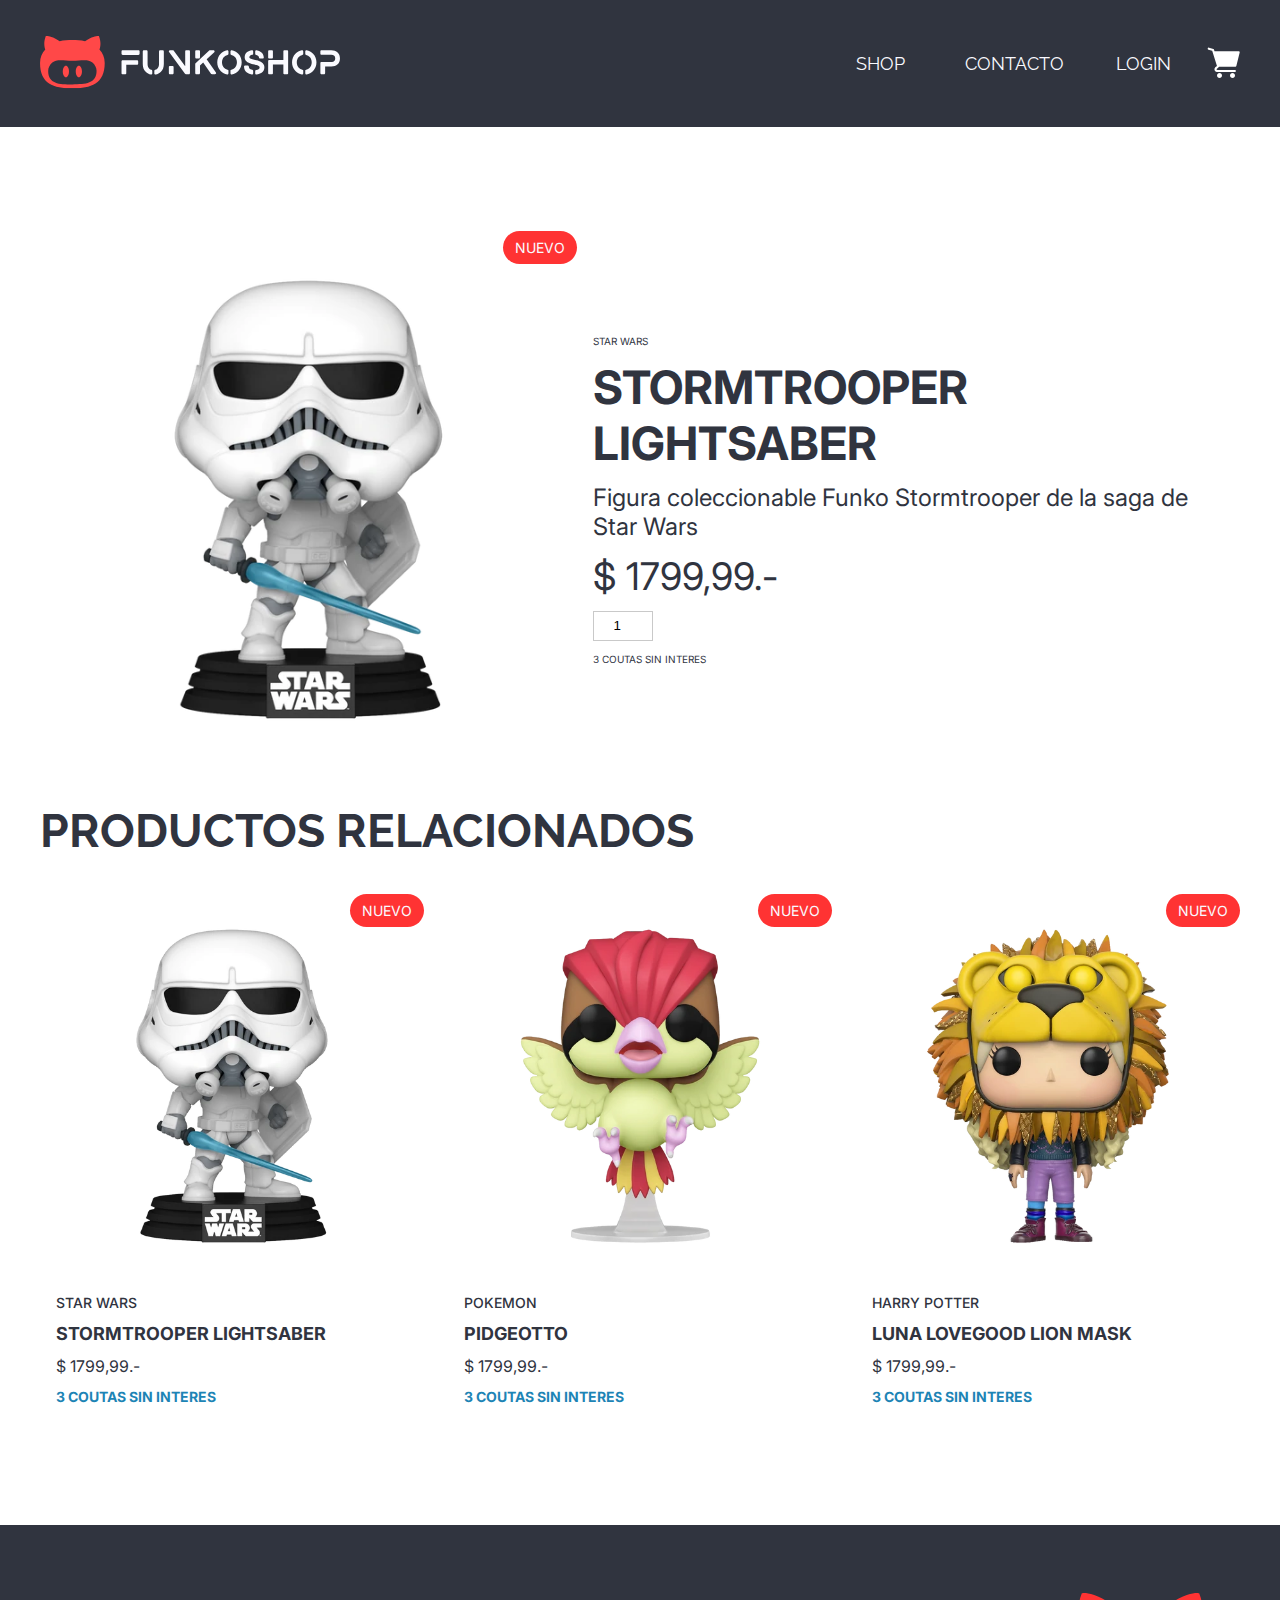
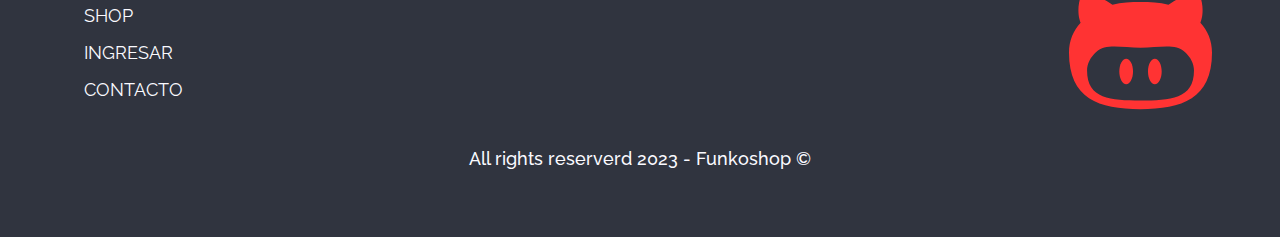
<file: pages/tienda/item.html>
<!DOCTYPE html>
<html lang="en">
<head>
    <meta charset="UTF-8">
    <meta name="viewport" content="width=device-width, initial-scale=1.0">
    <link rel="stylesheet" href="/css/style.css">
    <title>SHOP</title>
</head>
<body>
    <!-- START - HEADER -->
    <header>
        <nav class="navbar container">
            <picture class="navbar__logo">
                <a href="/index.html">
                    <img src="/img/branding/logo_light_horizontal.svg" alt="">
                </a>
            </picture>
            <ul class="navbar__menu">
                <li class="navbar__item with-submenu">
                    <a class="navbar__link with-icon" href="../tienda/shop.html">SHOP <iconify-icon icon="tabler:chevron-down"></iconify-icon></a>
                    <ul class="submenu">
                            <li class="submenu__item">
                                <a href="" class="submenu__link">Funkos</a>
                            </li>
                            <li class="submenu__item">
                                <a href="" class="submenu__link">Remeras</a>
                            </li>
                            <li class="submenu__item">
                                <a href="" class="submenu__link">Llaveros</a>
                            </li>
                    </ul>
                </li>
                <li class="navbar__item">
                    <a class="navbar__link" href="../tienda/contact.html">CONTACTO</a>
                </li>
                <li class="navbar__item">
                    <a class="navbar__link" href="../admin/login.html">LOGIN</a>
                </li>
                <li class="navbar__item">
                    <a href="../tienda/cart1.html">
                        <img src="/img/icons/cart-icon.svg" alt="icono carrito">
                    </a>
                </li>
            </ul>   
        </nav>  
    </header>
    <!-- END - HEADER -->
    
    <!-- START - MAIN  -->
    <main class="main_shop container">
        <!-- START - MAIN ITEM--> 
        <section class="slider container_items">

                <ul class="slider__item_select">
                    <li class="slider__item_only">
                        <article class="content_card-item_card_text">
                            <!--a class="card-item__link" href=""-->
                                <picture class="card-item__cover">
                                    <span class="card-item__tag">Nuevo</span>
                                    <img class="card-item__img--front" src="/img/star-wars/trooper-1.webp" alt="Figura coleccionable Funko Stormtrooper de la saga de Star Wars">
                                    <img class="card-item__img--back" src="/img/star-wars/trooper-box.webp" alt="Figura coleccionable Funko Stormtrooper de la saga de Star Wars">
                                </picture>
                                <div class="card-item__content_only">
                                    <p class="card-item__licence_select">STAR WARS</p>
                                    <h4 class="card-item__name_select">STORMTROOPER LIGHTSABER</h4>
                                    <p class="card-item__description_select">Figura coleccionable Funko Stormtrooper de la saga de Star Wars</p>
                                    <p class="card-item__price_select">$ 1799,99.-</p>
                                    <div class="quantity">
                                        <input type="number" min="1" max="10" step="1" value="1">
                                    </div>
                                    <p class="card-item__promo_select">3 COUTAS SIN INTERES</p>
                                </div>
                            <!--/a-->
                        </article>
                    </li>                    
                </ul>

                <h2 class="title_productos_relacionados">PRODUCTOS RELACIONADOS</h2>
                    <ul class="slider__items">
                        <li class="slider__item">
                            <article class="card-item">
                                <a class="card-item__link" href="">
                                    <picture class="card-item__cover">
                                        <span class="card-item__tag">Nuevo</span>
                                        <img class="card-item__img--front" src="/img/star-wars/trooper-1.webp" alt="Figura coleccionable Funko Stormtrooper de la saga de Star Wars">
                                        <img class="card-item__img--back" src="/img/star-wars/baby-yoda-box.webp" alt="Figura coleccionable Funko Stormtrooper de la saga de Star Wars">
                                    </picture>
                                    <div class="card-item__content">
                                        <p class="card-item__licence">STAR WARS</p>
                                        <h4 class="card-item__name">STORMTROOPER LIGHTSABER</h4>
                                        <p class="card-item__price">$ 1799,99.-</p>
                                        <p class="card-item__promo">3 COUTAS SIN INTERES</p>
                                    </div>
                                </a>
                            </article>
                        </li>
                        <li class="slider__item">
                            <article class="card-item">
                                <a class="card-item__link" href="">
                                    <picture class="card-item__cover">
                                        <span class="card-item__tag">Nuevo</span>
                                        <img class="card-item__img--front" src="/img/pokemon/pidgeotto-1.webp" alt="Figura coleccionable Funko Pidgeotto del anime Pokemon">
                                        <img class="card-item__img--back" src="/img/pokemon/pidgeotto-box.webp" alt="Figura coleccionable Funko Pidgeotto del anime Pokemon">
                                    </picture>
                                    <div class="card-item__content">
                                        <p class="card-item__licence">POKEMON</p>
                                        <h4 class="card-item__name">PIDGEOTTO</h4>
                                        <p class="card-item__price">$ 1799,99.-</p>
                                        <p class="card-item__promo">3 COUTAS SIN INTERES</p>
                                    </div>
                                </a>
                            </article>
                        </li>
                        <li class="slider__item">
                            <article class="card-item">
                                <a class="card-item__link" href="">
                                    <picture class="card-item__cover">
                                        <span class="card-item__tag">Nuevo</span>
                                        <img class="card-item__img--front" src="/img/harry-potter/luna-1.webp" alt="Figura coleccionable Funko Luna de la saga de Harry Potter">
                                        <img class="card-item__img--back" src="/img/harry-potter/luna-box.webp" alt="Figura coleccionable Funko Luna de la saga de Harry Potter">
                                    </picture>
                                    <div class="card-item__content">
                                        <p class="card-item__licence">HARRY POTTER</p>
                                        <h4 class="card-item__name">LUNA LOVEGOOD LION MASK</h4>
                                        <p class="card-item__price">$ 1799,99.-</p>
                                        <p class="card-item__promo">3 COUTAS SIN INTERES</p>
                                    </div>
                                </a>
                            </article>
                        </li>
                    </ul>
        </section>
    </main>
    
    <!-- END - MAIN SHOP-->
    
    
    <!-- START - FOOTER -->
    <footer class="footer">
        <nav class="navbar container">
            <ul class="navbar__item">
                <li class="navbar__item">
                    <a class="navbar__link" href="../pages/shop.html">SHOP</a>
                </li>
                <li class="navbar__item">
                    <a class="navbar__link" href="../pages/login.html">INGRESAR</a>
                </li>
                <li class="navbar__item">
                    <a class="navbar__link" href="../pages/contact.html">CONTACTO</a>
                </li>
            </ul>
            <picture>
                <img class="navbar__logo" src="/img/branding/isotype.svg" alt="isotipo de la marca Funko">
            </picture>    
        </nav>
        <p class="footer__copy">All rights reserverd 2023 - Funkoshop &copy;</p>
    </footer>
    <!-- END - FOOTER -->
    <!--script src="https://code.iconify.design/iconify-icon/1.0.7/iconify-icon.min.js"></script-->
    <script src="/JS/link.js"></script>
</body>
</html>
</file>
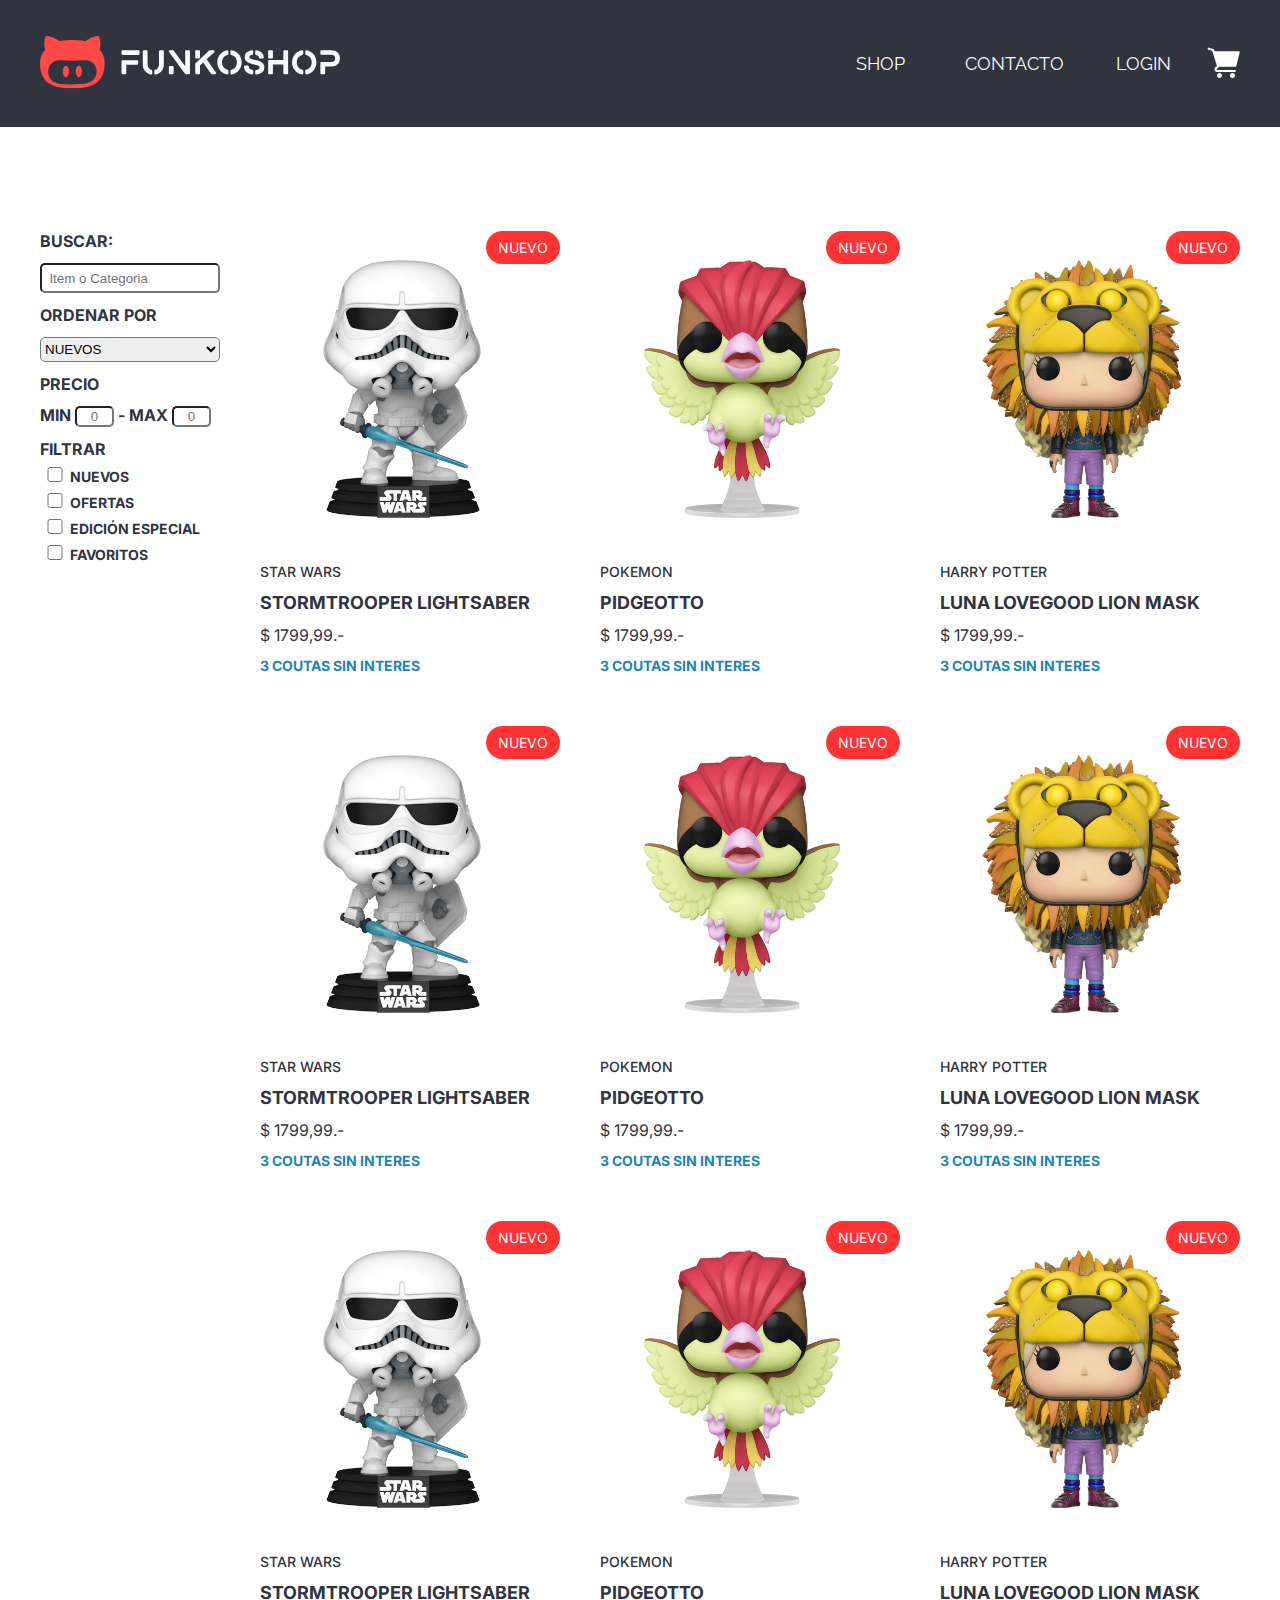
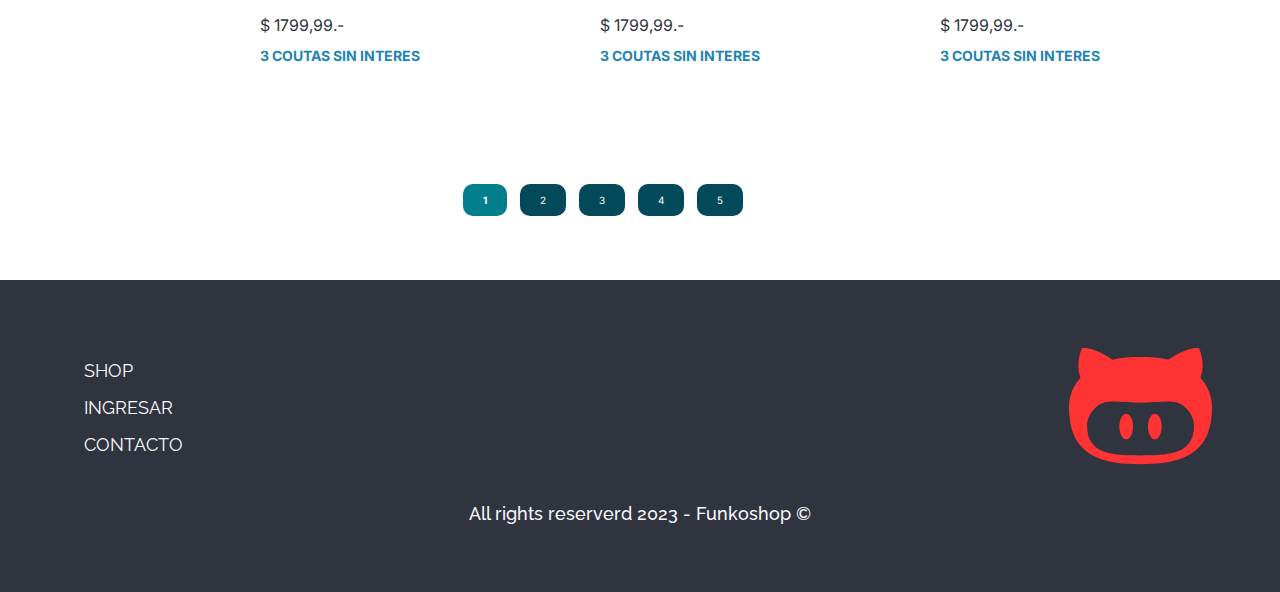
<file: pages/tienda/shop.html>
<!DOCTYPE html>
<html lang="en">
<head>
    <meta charset="UTF-8">
    <meta name="viewport" content="width=device-width, initial-scale=1.0">
    <link rel="stylesheet" href="/css/style.css">
    <title>SHOP</title>
</head>
<body>
    <!-- START - HEADER -->
    <header>
        <nav class="navbar container">
            <picture class="navbar__logo">
                <a href="/index.html">
                    <img src="/img/branding/logo_light_horizontal.svg" alt="">
                </a>
            </picture>
            <ul class="navbar__menu">
                <li class="navbar__item with-submenu">
                    <a class="navbar__link with-icon" href="../tienda/shop.html">SHOP <iconify-icon icon="tabler:chevron-down"></iconify-icon></a>
                    <ul class="submenu">
                            <li class="submenu__item">
                                <a href="" class="submenu__link">Funkos</a>
                            </li>
                            <li class="submenu__item">
                                <a href="" class="submenu__link">Remeras</a>
                            </li>
                            <li class="submenu__item">
                                <a href="" class="submenu__link">Llaveros</a>
                            </li>
                    </ul>
                </li>
                <li class="navbar__item">
                    <a class="navbar__link" href="/pages/admin/contact.html">CONTACTO</a>
                </li>
                <li class="navbar__item">
                    <a class="navbar__link" href="../admin/login.html">LOGIN</a>
                </li>
                <li class="navbar__item">
                    <a href="../tienda/cart1.html">
                        <img src="/img/icons/cart-icon.svg" alt="icono carrito">
                    </a>
                </li>
            </ul>   
        </nav>  
    </header>
    <!-- END - HEADER -->
    
    <!-- START - MAIN  -->
    <main class="main_shop container">
        <aside>
            <form class="form_shop">
                <div id="buscar">
                    <label class="buscar_"><p>BUSCAR:<br> <input type="text" name="buscar" placeholder="  Item o Categoria"></p></label>
                </div>
                <div id="ordenar">
                    <label class="ordenarPor_"><p>ORDENAR POR <br><select name="brands" id="brands">
                        <option value="nuevos">NUEVOS</option>
                        <option value="ofertas">OFERTAS</option>
                        <option value="edicionEspecial">EDICIÓN ESPECIAL</option>
                        <option value="favoritos">FAVORITOS</option>
                    </select></p></label>
                </div>
                <div id="precios">
                    <p>PRECIO</p>
                    <label id="min">MIN <input type="number" name="precioMinimo" min="0" max="10000" placeholder="0"></label>
                    <label id="max">- MAX <input type="number" name="precioMaximo" min="0" max="10000" placeholder="0"></label>
                </div>
                <div id="filtrar">
                    <p>FILTRAR</p>
                    <label><p><input type="checkbox" name="pregunta" value="nuevos">NUEVOS</p></label>
                    <label><p><input type="checkbox" name="pregunta" value="ofertas">OFERTAS</p></label>
                    <label><p><input type="checkbox" name="pregunta" value="edicionEspecial">EDICIÓN ESPECIAL</p></label>
                    <label><p><input type="checkbox" name="pregunta" value="favoritos">FAVORITOS</p></label> 
                </div>
            </form>
        </aside>
        <!-- END - FILTERS -->

        <!-- START - MAIN SHOP--> 
        <section class="slider container">
            <ul class="slider__items">
                <li class="slider__item" onclick='redireccionItem()'>
                    <article class="card-item">
                        <!--a class="card-item__link" href=""-->
                            <picture class="card-item__cover">
                                <span class="card-item__tag">Nuevo</span>
                                <img class="card-item__img--front" src="/img/star-wars/trooper-1.webp" alt="Figura coleccionable Funko Stormtrooper de la saga de Star Wars">
                                <img class="card-item__img--back" src="/img/star-wars/trooper-box.webp" alt="Figura coleccionable Funko Stormtrooper de la saga de Star Wars">
                            </picture>
                            <div class="card-item__content">
                                <p class="card-item__licence">STAR WARS</p>
                                <h4 class="card-item__name">STORMTROOPER LIGHTSABER</h4>
                                <p class="card-item__price">$ 1799,99.-</p>
                                <p class="card-item__promo">3 COUTAS SIN INTERES</p>
                            </div>
                        <!--/a-->
                    </article>
                </li>
                <li class="slider__item">
                    <article class="card-item">
                        <a class="card-item__link" href="">
                            <picture class="card-item__cover">
                                <span class="card-item__tag">Nuevo</span>
                                <img class="card-item__img--front" src="/img/pokemon/pidgeotto-1.webp" alt="Figura coleccionable Funko Pidgeotto del anime Pokemon">
                                <img class="card-item__img--back" src="/img/pokemon/pidgeotto-box.webp" alt="Figura coleccionable Funko Pidgeotto del anime Pokemon">
                            </picture>
                            <div class="card-item__content">
                                <p class="card-item__licence">POKEMON</p>
                                <h4 class="card-item__name">PIDGEOTTO</h4>
                                <p class="card-item__price">$ 1799,99.-</p>
                                <p class="card-item__promo">3 COUTAS SIN INTERES</p>
                            </div>
                        </a>
                    </article>
                </li>
                <li class="slider__item">
                    <article class="card-item">
                        <a class="card-item__link" href="">
                            <picture class="card-item__cover">
                                <span class="card-item__tag">Nuevo</span>
                                <img class="card-item__img--front" src="/img/harry-potter/luna-1.webp" alt="Figura coleccionable Funko Luna de la saga de Harry Potter">
                                <img class="card-item__img--back" src="/img/harry-potter/luna-box.webp" alt="Figura coleccionable Funko Luna de la saga de Harry Potter">
                            </picture>
                            <div class="card-item__content">
                                <p class="card-item__licence">HARRY POTTER</p>
                                <h4 class="card-item__name">LUNA LOVEGOOD LION MASK</h4>
                                <p class="card-item__price">$ 1799,99.-</p>
                                <p class="card-item__promo">3 COUTAS SIN INTERES</p>
                            </div>
                        </a>
                    </article>
                </li>
            </ul>
                <ul class="slider__items">
                    <li class="slider__item">
                        <article class="card-item">
                            <a class="card-item__link" href="">
                                <picture class="card-item__cover">
                                    <span class="card-item__tag">Nuevo</span>
                                    <img class="card-item__img--front" src="/img/star-wars/trooper-1.webp" alt="Figura coleccionable Funko Stormtrooper de la saga de Star Wars">
                                    <img class="card-item__img--back" src="/img/star-wars/baby-yoda-box.webp" alt="Figura coleccionable Funko Stormtrooper de la saga de Star Wars">
                                </picture>
                                <div class="card-item__content">
                                    <p class="card-item__licence">STAR WARS</p>
                                    <h4 class="card-item__name">STORMTROOPER LIGHTSABER</h4>
                                    <p class="card-item__price">$ 1799,99.-</p>
                                    <p class="card-item__promo">3 COUTAS SIN INTERES</p>
                                </div>
                            </a>
                        </article>
                    </li>
                    <li class="slider__item">
                        <article class="card-item">
                            <a class="card-item__link" href="">
                                <picture class="card-item__cover">
                                    <span class="card-item__tag">Nuevo</span>
                                    <img class="card-item__img--front" src="/img/pokemon/pidgeotto-1.webp" alt="Figura coleccionable Funko Pidgeotto del anime Pokemon">
                                    <img class="card-item__img--back" src="/img/pokemon/pidgeotto-box.webp" alt="Figura coleccionable Funko Pidgeotto del anime Pokemon">
                                </picture>
                                <div class="card-item__content">
                                    <p class="card-item__licence">POKEMON</p>
                                    <h4 class="card-item__name">PIDGEOTTO</h4>
                                    <p class="card-item__price">$ 1799,99.-</p>
                                    <p class="card-item__promo">3 COUTAS SIN INTERES</p>
                                </div>
                            </a>
                        </article>
                    </li>
                    <li class="slider__item">
                        <article class="card-item">
                            <a class="card-item__link" href="">
                                <picture class="card-item__cover">
                                    <span class="card-item__tag">Nuevo</span>
                                    <img class="card-item__img--front" src="/img/harry-potter/luna-1.webp" alt="Figura coleccionable Funko Luna de la saga de Harry Potter">
                                    <img class="card-item__img--back" src="/img/harry-potter/luna-box.webp" alt="Figura coleccionable Funko Luna de la saga de Harry Potter">
                                </picture>
                                <div class="card-item__content">
                                    <p class="card-item__licence">HARRY POTTER</p>
                                    <h4 class="card-item__name">LUNA LOVEGOOD LION MASK</h4>
                                    <p class="card-item__price">$ 1799,99.-</p>
                                    <p class="card-item__promo">3 COUTAS SIN INTERES</p>
                                </div>
                            </a>
                        </article>
                    </li>
                </ul>
                    <ul class="slider__items">
                        <li class="slider__item">
                            <article class="card-item">
                                <a class="card-item__link" href="">
                                    <picture class="card-item__cover">
                                        <span class="card-item__tag">Nuevo</span>
                                        <img class="card-item__img--front" src="/img/star-wars/trooper-1.webp" alt="Figura coleccionable Funko Stormtrooper de la saga de Star Wars">
                                        <img class="card-item__img--back" src="/img/star-wars/baby-yoda-box.webp" alt="Figura coleccionable Funko Stormtrooper de la saga de Star Wars">
                                    </picture>
                                    <div class="card-item__content">
                                        <p class="card-item__licence">STAR WARS</p>
                                        <h4 class="card-item__name">STORMTROOPER LIGHTSABER</h4>
                                        <p class="card-item__price">$ 1799,99.-</p>
                                        <p class="card-item__promo">3 COUTAS SIN INTERES</p>
                                    </div>
                                </a>
                            </article>
                        </li>
                        <li class="slider__item">
                            <article class="card-item">
                                <a class="card-item__link" href="">
                                    <picture class="card-item__cover">
                                        <span class="card-item__tag">Nuevo</span>
                                        <img class="card-item__img--front" src="/img/pokemon/pidgeotto-1.webp" alt="Figura coleccionable Funko Pidgeotto del anime Pokemon">
                                        <img class="card-item__img--back" src="/img/pokemon/pidgeotto-box.webp" alt="Figura coleccionable Funko Pidgeotto del anime Pokemon">
                                    </picture>
                                    <div class="card-item__content">
                                        <p class="card-item__licence">POKEMON</p>
                                        <h4 class="card-item__name">PIDGEOTTO</h4>
                                        <p class="card-item__price">$ 1799,99.-</p>
                                        <p class="card-item__promo">3 COUTAS SIN INTERES</p>
                                    </div>
                                </a>
                            </article>
                        </li>
                        <li class="slider__item">
                            <article class="card-item">
                                <a class="card-item__link" href="">
                                    <picture class="card-item__cover">
                                        <span class="card-item__tag">Nuevo</span>
                                        <img class="card-item__img--front" src="/img/harry-potter/luna-1.webp" alt="Figura coleccionable Funko Luna de la saga de Harry Potter">
                                        <img class="card-item__img--back" src="/img/harry-potter/luna-box.webp" alt="Figura coleccionable Funko Luna de la saga de Harry Potter">
                                    </picture>
                                    <div class="card-item__content">
                                        <p class="card-item__licence">HARRY POTTER</p>
                                        <h4 class="card-item__name">LUNA LOVEGOOD LION MASK</h4>
                                        <p class="card-item__price">$ 1799,99.-</p>
                                        <p class="card-item__promo">3 COUTAS SIN INTERES</p>
                                    </div>
                                </a>
                            </article>
                        </li>
                    </ul>
        </section>
    </main>
    
    <!-- END - MAIN SHOP-->
    
    <!--START - PAGINATION-->
    <section class="pagination">
        <ul>
            <li><a href="shop.html" class="active">1</a></li>
            <li><a href="shop2.html">2</a></li>
            <li><a href="shop3.html">3</a></li>
            <li><a href="shop4.html">4</a></li>
            <li><a href="shop5.html">5</a></li>
        </ul>
    </section>
    <!--END - PAGINATION-->
    
    <!-- START - FOOTER -->
    <!-- START - FOOTER -->
    <footer class="footer">
        <nav class="navbar container">
            <ul class="navbar__item">
                <li class="navbar__item">
                    <a class="navbar__link" href="../pages/shop.html">SHOP</a>
                </li>
                <li class="navbar__item">
                    <a class="navbar__link" href="../pages/login.html">INGRESAR</a>
                </li>
                <li class="navbar__item">
                    <a class="navbar__link" href="../pages/contact.html">CONTACTO</a>
                </li>
            </ul>
            <picture>
                <img class="navbar__logo" src="/img/branding/isotype.svg" alt="isotipo de la marca Funko">
            </picture>    
        </nav>
        <p class="footer__copy">All rights reserverd 2023 - Funkoshop &copy;</p>
    </footer>
    <!-- END - FOOTER -->
    <!--script src="https://code.iconify.design/iconify-icon/1.0.7/iconify-icon.min.js"></script-->
    <script src="/JS/link.js"></script>
</body>
</html>
</file>
<file: css/style.css>
@import url('https://fonts.googleapis.com/css2?family=Inter:wght@100;200;300;400&family=Raleway:ital,wght@0,100;0,200;0,400;1,100;1,300&display=swap');

* {
    margin: 0;
    padding: 0;
	box-sizing: border-box;
}

:root {
	/**Plette*/
	--primary-solid: #FF3333;
	--primary-900: rgba(255, 51, 51, 0.9);
	--primary-500: rgba(255, 51, 51, 0.5);
	--primary-300: rgba(255, 51, 51, 0.3);

	--secondary-solid: #1D84B5;
	--secondary-900: rgba(29, 132, 181, 0.9);
	--secondary-500: rgba(29, 132, 181, 0.5);
	--secondary-300: rgba(29, 132, 181, 0.3);

	--dark-bg-solid:#30343F;
	--light-bg-solid:#FAFAFF;
	--light-font-solid:#FAFAFF;


		/**Typography*/
		--base-font:'Inter', sans-serif;
		--alternative-font: 'Raleway', sans-serif;

		/**Font-sizes*/
		--font-display: 4.6em;
		--font-jumbo: 3.8em;
		--font-xlarge: 3em;
		--font-large:	2.4em;
		--font-medium:	1.8em;
		--font-small:	1.6em;
		--font-xsmall:	1.4em;

		/**Spacings 1rem=10px*/ 
		--spacing-128: 12.8rem;
		--spacing-68: 6.8rem;
		--spacing-36: 3.6rem;
		--spacing-28: 2.8rem;
        --spacing-24: 2.4rem;
        --spacing-20: 2rem;
		--spacing-16: 1.6rem;
		--spacing-12: 1.2rem;
		--spacing-8: 0.8rem;
}

html {
	font-family: var(--base-font);
	font-size: 62.5%;
	color: var(--dark-bg-solid);
}

header,
footer	{
	font-family: var(--alternative-font);
	color: var(--light-font-solid);
}

a {
	text-decoration: none;
	font-family: inherit;
	color: inherit;
}

ul, ol {
	list-style-type: none;
}

img {
    width: 100%;
}

.container	{
	max-width: 1200px;
	margin: 0 auto;
}

/* HEADER */

header {
    background-color: var(--dark-bg-solid);
    padding: var(--spacing-36);
    position: relative;
    z-index: 1; 
}

.navbar {
    display: flex;
    justify-content: space-between;
    align-items: center;
}

.navbar__logo {
    max-width: 300px;
}

.navbar__menu {
    display: flex;
    align-items: center;
    gap: var(--spacing-20);
}

.navbar__link {
    font-size: var(--font-medium);
    padding: var(--spacing-8) var(--spacing-16);
    display: inline-block;
    position: relative;
    transition: .3s ease-in-out;
}

.navbar__link:hover{
    color: var(--primary-900);
}

.with-icon {
    display: flex;
    align-items: center;
    gap: var(--spacing-8);
}

.with-submenu:hover .submenu {
    display: block;
}

.submenu {
    display: none;
    position: absolute;
    background-color: var(--dark-bg-solid);
}

.submenu__item {
    display: block;
    padding: var(--spacing-8) var(--spacing-16);
}

.submenu__link {
    display: block;
    padding: var(--spacing-8) var(--spacing-16);
    font-size: var(--font-medium);
    transition: .3s ease-in-out;
}

.submenu__link:hover {
    background-color: var(--primary-900);
}


/* HERO */

.hero {
    background-image: url(../img/funkos-banner.webp);
    padding: var(--spacing-128);
    background-size: cover;
    background-attachment: fixed;
}

.hero__content {
    display: flex;
    flex-direction: column;
    gap: var(--spacing-20);
    align-items: start;
}

.hero__title {
    font-family: var(--alternative-font);
    font-size: var(--font-jumbo);
    color: var(--light-font-solid);
}

.hero__text {
    font-family: var(--alternative-font);
    color: var(--light-font-solid);
    font-size: var(--font-medium);
}

.hero__link {
    display: inline-block;
    font-size: var(--font-medium);
    background-color: var(--light-bg-solid);
    padding: var(--spacing-12) var(--spacing-68);
    border-radius: 50px;
    font-weight: 500;
    transition: all .3s ease-in-out;
}

.hero__link:hover {
    background-color: var(--primary-900);
    color: var(--light-font-solid);
}


/* MAIN - COLLECTIONS*/

.collection {
    display: grid;
    grid-template-columns: repeat(2, 1fr);
    align-items: center;
    padding: var(--spacing-16);
}

.collection:nth-child(2) .collection__cover {
    order: -1;
}

.collection__content {
    display: flex;
    flex-direction: column;
    gap: var(--spacing-24);
    align-items: start;
}

.collection__title {
    font-family: var(--alternative-font);
    font-size: var(--font-display);
    font-weight: 500;
}

.collection__text {
    font-family: var(--alternative-font);
    font-size: var(--font-large);
    font-weight: 300;
    border-bottom: 2px solid var(--primary-solid);
    padding-bottom: var(--spacing-20);
}

.collection__link {
    display: inline-block;
    font-size: var(--font-medium);
    background-color: var(--dark-bg-solid);
    color: var(--light-font-solid);
    padding: var(--spacing-16) var(--spacing-36);
    border-radius: 50px;
    font-weight: 500;
    transition: background .3s ease-in-out;
}

.collection__link:hover {
    background-color: var(--primary-900);
}

/* MAIN - SLIDER */

.slider {
    display: flex;
    flex-direction: column;
    gap: var(--spacing-36);
    margin: var(--spacing-68) auto;
}

.slider__title {
    font-family: var(--alternative-font);
    font-size: var(--font-display);
    text-transform: uppercase;
}

.slider__items {
    display: flex;
    gap: var(--spacing-24);
}

.card-item__cover {
    display: flex;
    position: relative;
}

.card-item__tag {
    font-size: var(--font-xsmall);
    text-transform: uppercase;
    background-color: var(--primary-solid);
    color: var(--light-font-solid);
    padding: var(--spacing-8) var(--spacing-12);
    position: absolute;
    right: 0;
    border-radius: 50px;
}

.card-item__cover img {
    width: 100%;
    animation: fade .7s;
}

.card-item__img--back {
    display: none;
}

.card-item__cover:hover .card-item__img--back {
    display: block;
}

.card-item__cover:hover .card-item__img--front {
    display: none;
}

.card-item__content {
    display: flex;
    flex-direction: column;
    gap: var(--spacing-12);
    padding: var(--spacing-16);
}

.card-item__licence {
    font-size: var(--font-xsmall);
    font-weight: 500;
}

.card-item__name {
    font-size: var(--font-medium);
    font-weight: 700;
}

.card-item__price {
    font-size: var(--font-small);
}

.card-item__promo {
    font-size: var(--font-xsmall);
    font-weight: 700;
    color: var(--secondary-solid);
}


/* FOOTER */

.footer {
    background-color: var(--dark-bg-solid);
    padding: var(--spacing-68);
}

.footer__copy {
    font-size: var(--font-medium);
    font-weight: 500;
    margin-top: var(--spacing-36);
    text-align: center;
}








/**CSS SHOP**/

/**pagination**/

.pagination	{
	/**margin: 20px 0;**/
	margin: 0% 5% 5% 0%; 
}

.pagination ul {
	list-style: none;
	text-align: center;
}

.pagination ul li {
	display: inline-block;
	margin-right: 10px;
}

.pagination ul li a {
	display: block;
	padding: 10px 20px;
	text-decoration: none;
	color: #fff;
	background: #024959;
    border-radius: 10px;
}

.pagination ul li a:hover {
	background: #037E8C;
}

.pagination ul li .active {
	background: #037E8C;
	font-weight: bold;
}

.main_shop {
    display: flex;
    gap: var(--spacing-24);
    margin: var(--spacing-36) auto;
}

.form_shop {
    flex-direction: column;
    margin-top: var(--spacing-68);
}

#buscar {
    font-size: var(--font-small);
    font-weight: bold;
    margin-bottom: var(--spacing-12);
}

#buscar label p input{
    width: 180px;
    height: 30px;
    border-radius: 5px;
    margin-top: var(--spacing-12);
}

#ordenar {
    font-size: var(--font-small);
    font-weight: bold;
    margin-bottom: var(--spacing-12);
}

#ordenar label select {
    width: 180px;
    height: 25px;
    border-radius: 5px;
    margin-top: var(--spacing-12);
}

#precios {
    font-size: var(--font-small);
    font-weight: bold;
    margin-bottom: var(--spacing-12);
}

#precios label input{
    text-align: center;
    width: 39px;
    height: 21px;
    border-radius: 5px;
    margin-top: var(--spacing-12);
}

#filtrar p{
    font-size: var(--font-small);
    font-weight: bold;
    margin-bottom: var(--spacing-8);
}

#filtrar label p {
    font-size: var(--font-xsmall);
    
}

#filtrar label p input {
    width: 30px;
    height: 15px;
}
/**END CSS SHOP**/






/** CSS CART **/
/* HEADER CART */

.cart__item-number {
    position: absolute;
    width: 18px;
    height: 18px;
    top: 40px;
    left: 1546px;
    border-radius: 50%;
    background-color: #FF3333;
    text-align: center;
    font-weight: 600;
    font-size: 13px;
}

/* CART */

.cart__title {
    display: inline-flex;
    padding-bottom: 0;
    justify-content: center;
    align-items: center;
    gap: var(--spacing-12);
    font-size: var(--font-display);
    margin-top: var(--spacing-68);
    border-bottom: var(--primary-solid) 5px solid;
}
.cart__items {
    display: grid;
    grid-template-columns: repeat(1,4fr);
    justify-content: space-between;
}

.detail__item{
    display: flex;
    justify-content: space-between;
    align-items: center;
    background-color: var(--light-bg-solid);
    border-radius: 25px;
    box-shadow: 0px 0px 10px 0px rgba(0, 0, 0, 0.25);
    margin-top: var(--spacing-68);
    padding: var(--spacing-20);
    font-size: var(--font-small);
    font-weight: 700;
    text-transform: uppercase;
}

.item {
    display: flex;
    justify-content: space-between;
    align-items: center;
    background-color: var(--light-bg-solid);
    margin-top: var(--spacing-36);
    padding: var(--spacing-28);
    border-radius: 25px;
    box-shadow: 0px 0px 10px 0px rgba(0, 0, 0, 0.25);
}

.cart__card-item {
    display: flex;
    width: 410px;
    align-items: center;
    gap: var(--spacing-8);
}

.cart__item-img {
    width: 130px;
}

.cart__item-content {
    display: flex;
    flex-direction: column;
    align-items: flex-start;
    gap: var(--spacing-8);
}

.quantity {
    position: relative;
}
  
input[type=number]::-webkit-inner-spin-button,
input[type=number]::-webkit-outer-spin-button
{
    -webkit-appearance: none;
    margin: 0;
}
  
.quantity input {
    width: 60px;
    height: 30px;
    line-height: 1.65;
    float: left;
    display: block;
    padding: 0;
    margin: 0;
    padding-left: 20px;
    border: 0.5px solid #C9C9C9;
}
  
.quantity input:focus {
    outline: 0;
}
  
.quantity-nav {
    float: left;
    position: relative;
    height: 29px;
}
  
.quantity-button {
    position: relative;
    cursor: pointer;
    border-left: 1px solid #eee;
    width: 20px;
    text-align: center;
    background-color: #FF3333;
    color: white;
    font-size: 9px;
    line-height: 1.7;
    -webkit-transform: translateX(-100%);
    transform: translateX(-100%);
    -webkit-user-select: none;
    -moz-user-select: none;
    -ms-user-select: none;
    -o-user-select: none;
    user-select: none;
}
  
.quantity-button.quantity-up {
    position: absolute;
    height: 50%;
    top: 0;
    border-bottom: 1px solid #eee;
}
  
.quantity-button.quantity-down {
    position: absolute;
    bottom: -1px;
    height: 50%;
}

.summary {
    display: flex;
    flex-direction: column;
    justify-content: end;
    align-items: end;
}

.summary__title {
    gap: var(--spacing-12);
    font-size: var(--font-display);
    margin-top: var(--spacing-68);
    border-bottom: var(--primary-solid) 5px solid;
}

.summary__content {
    display: flex;
    flex-direction: column;
    justify-content: space-between;
    width: 500px;
    height: 200px;
    margin-top: var(--spacing-36);
    padding: var(--spacing-24);
    background-color: var(--light-bg-solid);
    box-shadow: 0px 0px 10px 0px rgba(0, 0, 0, 0.25);
    border-radius: 10px;
}

.summary__content-element {
    display: flex;
    justify-content: space-between;
    align-items: center;
    font-size: var(--font-small);
    font-weight: 700;
}

.summary__content-subtotal {
    display: flex;
    justify-content: space-between;
    align-items: center;
    font-size: var(--font-small);
    font-weight: 700;
}

.summary__content-send {
    display: inline-flex;
    justify-content: space-between;
    align-items: flex-start;
    font-size: var(--font-small);
    font-weight: 700;
}

.summary__content-total {
    display: flex;
    justify-content: space-between;
    align-items: center;
    font-size: var(--font-small);
    font-weight: 700;
    padding-top: var(--spacing-8);
    border-top: var(--primary-solid) 2px solid;
}

.summary-btn {
    display: flex;
    justify-content: center;
    align-items: center;
    margin-top: var(--spacing-36);
    margin-bottom: var(--spacing-68);
    background-color: var(--primary-solid);
    width: 500px;
    height: 50px;
}

.summary-btn a {
    text-decoration: none;
    color: var(--light-font-solid);
    font-size: var(--font-medium);
    font-weight: 900;
}


/* PAGE LOGIN */

.login {
    display: flex;
    flex-direction: column;
    justify-content: center;
    align-items: center;
    padding: var(--spacing-68);
    gap: var(--spacing-36);
}

.login__title {
    font-size: var(--font-display);
    font-weight: 700;
    letter-spacing: 1.5px;
}

.login__form form {
    display: grid;
    grid-template-columns: repeat(2, 1fr);
    gap: var(--spacing-36);
    padding-top: var(--spacing-20);
    font-size: var(--font-large);
    font-weight: 500;
}

.login__form form input {
    border:none;
    border-bottom: 2px solid var(--primary-solid);
    outline: none;
}

.login__btn-chk {
    display: flex;
    justify-content: space-between;
    align-items: center;
    padding: var(--spacing-16);
    gap: var(--spacing-36);
}

.login__btn-chk a {
    display: flex;
    justify-content: center;
    align-items: center;
    color: #fff;
    font-size: var(--font-small);
}

.login__btn {
    background-color: var(--primary-solid);
    width: 100px;
    height: 40px;
}

.login__chk {
    display: flex;
    justify-content: center;
    align-items: center;
    gap: var(--spacing-12);
    font-size: var(--font-medium);
    font-weight: 600;
}

.login__chk input {
    width: 16px;
    height: 16px;
    border-radius: 3px;
    border: 5px solid black;
}

.login__link {
    font-size: var(--font-xsmall);
    color: var(--secondary-solid);
}


/* PAGE REGISTER */

.register {
    display: flex;
    flex-direction: column;
    justify-content: center;
    align-items: center;
    gap: var(--spacing-36);
    padding: var(--spacing-68);
}

.register__title {
    font-size: var(--font-display);
    font-weight: 700;
    letter-spacing: 1.5px;
}

.register__subtitle {
    font-size: var(--font-large);
    font-weight: 500;
}

.register__form {
    display: grid;
    grid-template-columns: repeat(2, 1fr);
    gap: var(--spacing-36);
    padding-top: var(--spacing-20);
    font-size: var(--font-large);
    font-weight: 500;
}

.register__form input {
    border: none;
    border-bottom: 2px solid var(--primary-solid);
    outline: none;
    font-size: 16px;
}

.register__btn-chk {
    display: flex;
    justify-content: center;
    align-items: center;
    padding-top: var(--spacing-24);
    gap: var(--spacing-36);
    font-size: var(--font-small);
}

.register__btn {
    display: flex;
    justify-content: center;
    align-items: center;
    background-color: var(--primary-solid);
    color: #fff;
    width: 100px;
    height: 40px;
}

.register__chk {
    display: flex;
    justify-content: center;
    align-items: center;
    gap: var(--spacing-12);
}

.register__chk input {
    width: 16px;
    height: 16px;
    border-radius: 3px;
    border: 5px solid black;
}

.register__chk a {
    color: var(--secondary-solid);
}






/* PAGE ADMIN */

.admin__search {
    display: flex;
    justify-content: flex-start;
    gap: var(--spacing-16);
    padding-top: var(--spacing-36);
}

.admin__search input {
    width: 520px;
    border-radius: 6px;
    font-size: 15px;
    padding: var(--spacing-8);
}

.admin__title-list {
    display: flex;
    flex-direction: row;
    justify-content: space-between;
}

.admin__title {
    font-size: var(--font-display);
    padding-top: var(--spacing-68);
}

.admin__add {
    display: flex;
    justify-content: center;
    align-items: center;
    padding-top: var(--spacing-68);
}

.admin__add h3 {
    font-size: var(--font-medium);
    padding: var(--spacing-12);
}

.admin__list {
    display: grid;
    grid-template-columns: 60px 150px 450px 250px 130px 130px;
    grid-gap: var(--spacing-8);
    justify-items: center;
    padding-top: var(--spacing-68);
    padding-bottom: var(--spacing-68);
}

.admin__list-id h4,
.admin__list-code h4,
.admin__list-name h4,
.admin__list-category h4{
    font-size: var(--font-xlarge);
}

.admin__list-id p,
.admin__list-code p,
.admin__list-name p,
.admin__list-category p {
    font-size: var(--font-large);
    margin-top: var(--spacing-20);
    margin-bottom: var(--spacing-20);
}

.admin__list-edit img,
.admin__list-delete img {
    display: flex;
    flex-direction: column;
    padding: 0.7rem;
}
 




/* PAGE CONTACT */

.contact__form {
    display: flex;
    justify-content: center;
    align-items: center;
    padding-top: var(--spacing-128);
    padding-bottom: var(--spacing-128);
}

.contact__feed-form {
    display: flex;
    flex-direction: column;
    justify-content: center;
    width: 550px;
    height: 550px;
    background-color: var(--light-bg-solid);
    padding: var(--spacing-68);
    margin-top: var(--spacing-8);
    box-shadow: 0px 0px 10px 0px rgba(0, 0, 0, 0.25);
}

.contact__title {
    font-size: var(--font-large);
    text-align: center;
    padding: var(--spacing-16);
}

.contact__feed-form input {
    height: 60px;
    border-radius: 5px;
    background: white;
    margin-bottom: 15px;
    border: none;
    padding: 0 20px;
    font-family: var(--alternative-font);
    font-weight: 300;
    font-size: 14px;
    color: #4B4B4B;
    box-shadow: 0px 0px 10px 0px rgba(0, 0, 0, 0.25);
}

.contact__feed-form textarea {
    border-radius: 5px;
    background: white;
    margin-bottom: 15px;
    border: none;
    padding: 0 20px;
    font-family: var(--alternative-font);
    font-weight: 300;
    font-size: 14px;
    color: #4B4B4B;
    box-shadow: 0px 0px 10px 0px rgba(0, 0, 0, 0.25);
}

.button_submit:hover, .feed-form input:hover {
    transform: scale(1.009);
    box-shadow: 0px 0px 3px 0px #212529;
}
  
.button_submit {
    width: 100%;
    height: 54px;
    font-size: 14px;
    color: white;
    background: red;
    border-radius: 5px;
    border: none;
    font-weight: 500;
    text-transform: uppercase;
}






/** ITEMS **/
.container_items {
    display: flex;
    flex-direction: column;
}
.content_card-item_card_text {
    display: flex;
    align-items: center;
}

.slider__item_only {
  display: flex;
  justify-content: center;
}

.slider__items h2{
    font-size: x-large;
}
.title_productos_relacionados {
    font-family: var(--alternative-font);
    font-size: var(--font-display);   
}
.card-item__content_only {
    display: flex;
    flex-direction: column;
    gap: var(--spacing-12);
    padding: var(--spacing-16);
    font-family: var(--base-font);
    /* font-size: var(--font-display); */
}
.card-item__licence_selec {
    font-size: 19px;
}
.card-item__name_select {
    font-size: var(--font-display);
}
.card-item__description_select {
    font-size: var(--font-large);
}
.card-item__price_select {
    font-size: var(--font-jumbo);
}

 
/**END ITEMS**/




@keyframes fade {
    0% {
        opacity: 0;
    }

    100% {
        opacity: 1;
    }
}
</file>
